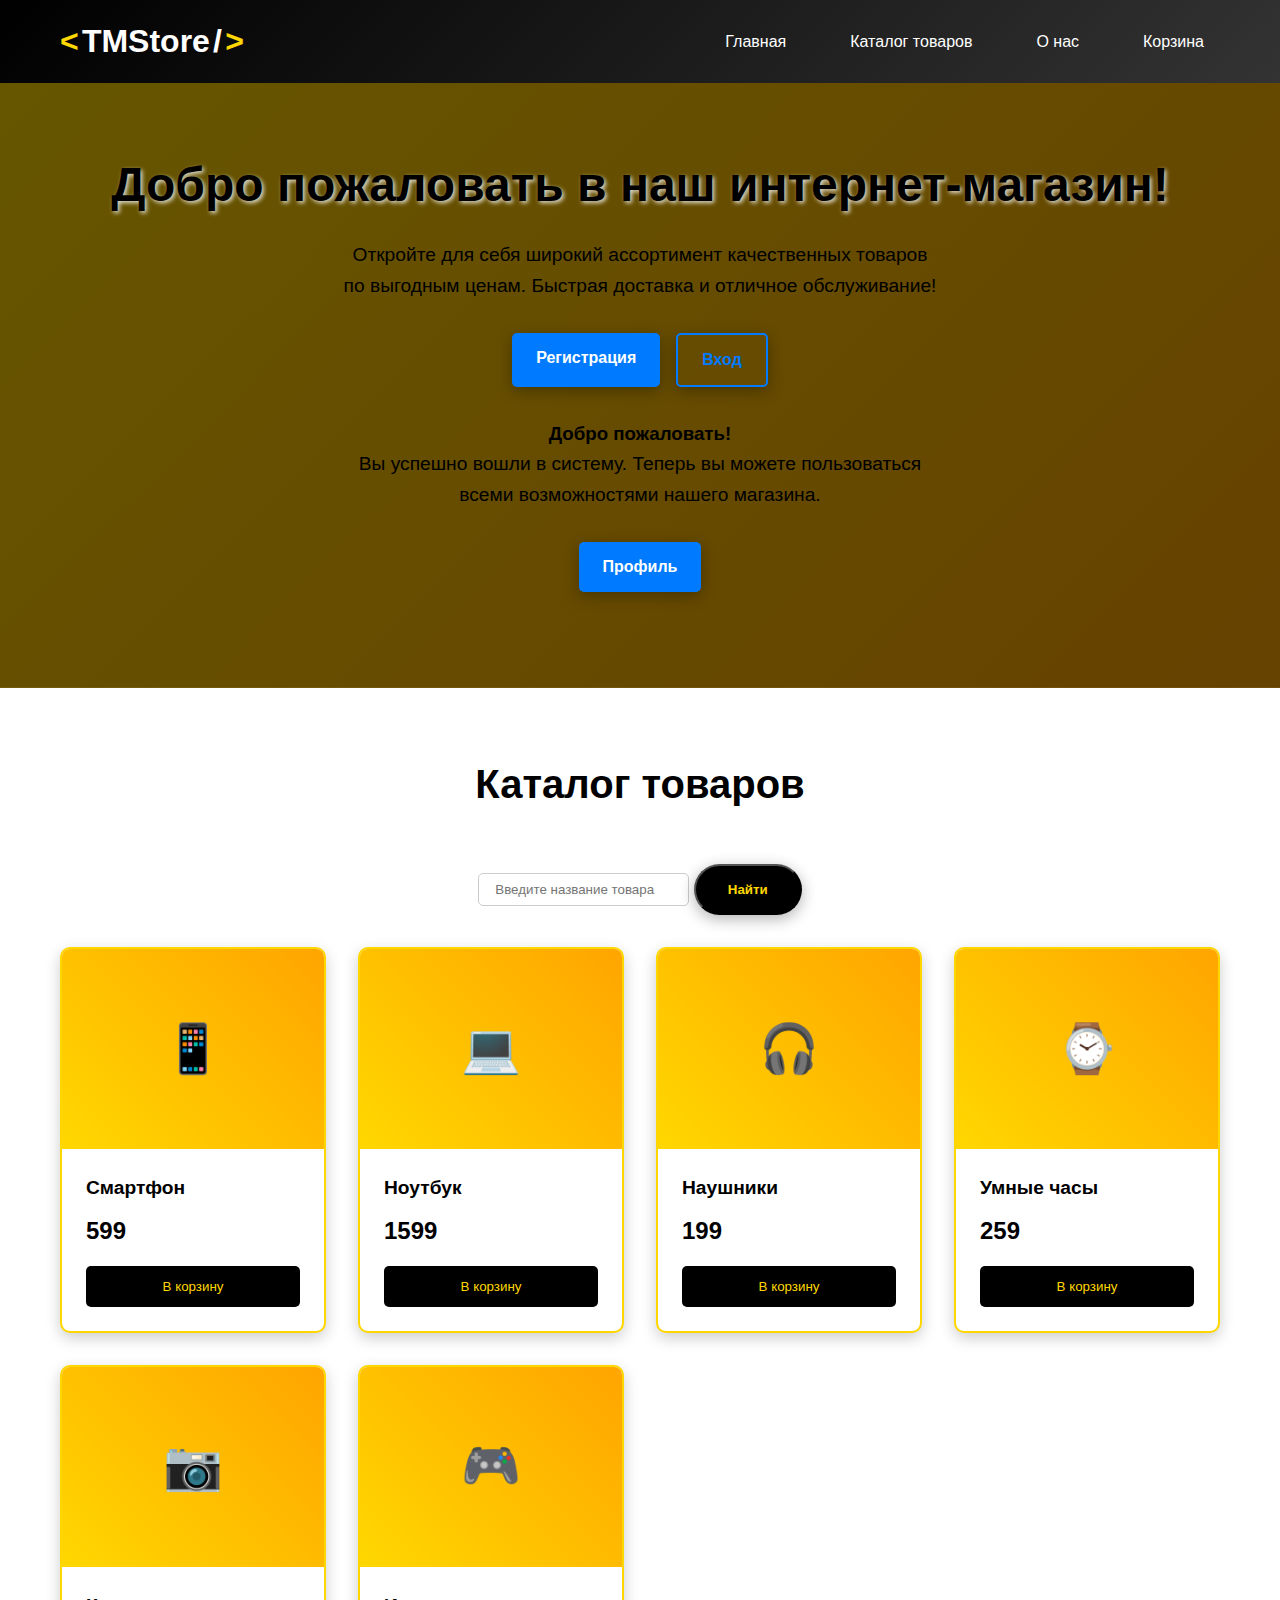
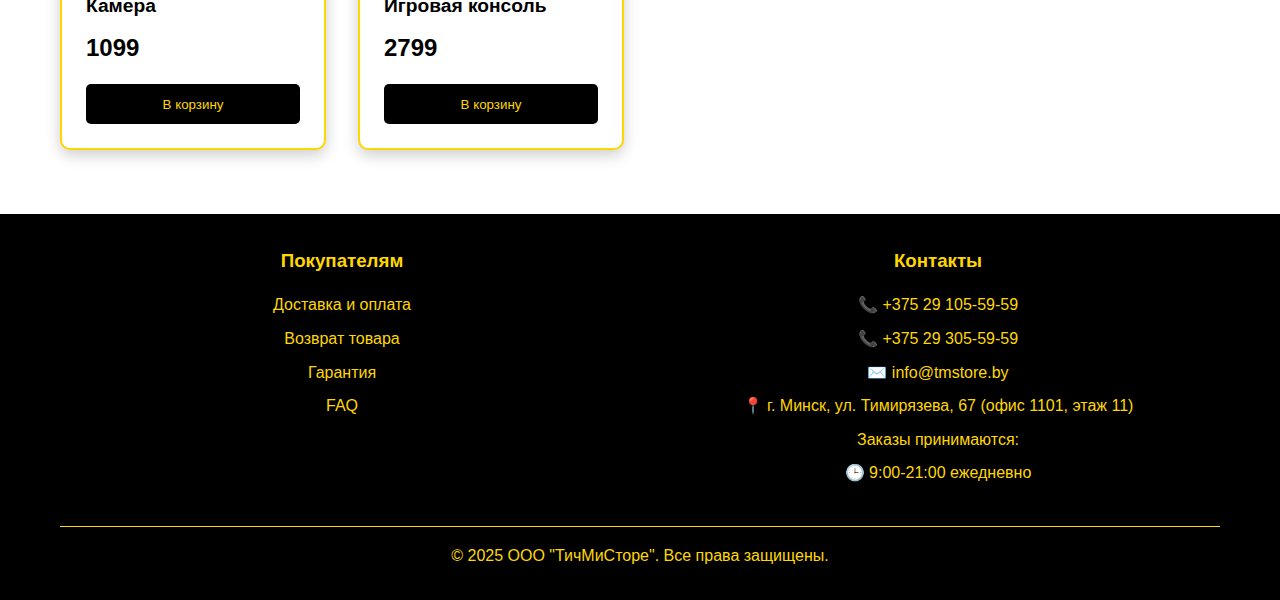
<file: src/main/webapp/WEB-INF/templates/index.html>
<!DOCTYPE html>
<html lang="ru" xmlns:th="http://www.thymeleaf.org">
<head>
    <meta charset="UTF-8">
    <meta http-equiv="Content-Type" content="text/html; charset=UTF-8">
    <meta name="viewport" content="width=device-width, initial-scale=1.0">
    <title>Главная</title>
    <style>
        * {
            margin: 0;
            padding: 0;
            box-sizing: border-box;
        }

        body {
            font-family: 'Arial', sans-serif;
            line-height: 1.6;
            color: #333;
            background-color: #f8f9fa;
        }

        .container {
            max-width: 1200px;
            margin: 0 auto;
            padding: 0 20px;
        }

        /* Header */
        header {
            background: linear-gradient(135deg, #000000 0%, #333333 100%);
            color: white;
            padding: 1rem 0;
            box-shadow: 0 2px 10px rgba(0,0,0,0.3);
        }

        .header-content {
            display: flex;
            justify-content: space-between;
            align-items: center;
            flex-wrap: wrap;
        }

        .logo {
            font-size: 2rem;
            font-weight: bold;
            text-decoration: none;
            color: white;
            display: flex;
            align-items: center;
            gap: 0.2rem;
        }

        .logo-bracket {
            color: #FFD700;
            font-weight: 900;
        }

        .logo-slash {
            color: white;
            font-weight: 900;
        }

        nav ul {
            display: flex;
            list-style: none;
            gap: 2rem;
        }

        nav a {
            color: white;
            text-decoration: none;
            padding: 0.5rem 1rem;
            border-radius: 5px;
            transition: background-color 0.3s;
        }

        nav a:hover {
            background-color: #FFD700;
            color: #000000;
        }

        /* Hero Section */
        .hero {
            background: linear-gradient(rgba(0,0,0,0.6), rgba(0,0,0,0.6)), linear-gradient(135deg, #FFD700 0%, #FFA500 100%);
            background-size: cover;
            background-position: center;
            color: #000000;
            text-align: center;
            padding: 4rem 0;
        }

        .hero h1 {
            font-size: 3rem;
            margin-bottom: 1rem;
            text-shadow: 2px 2px 4px rgba(255,255,255,0.8);
            color: #000000;
        }

        .hero p {
            font-size: 1.2rem;
            margin-bottom: 2rem;
            max-width: 600px;
            margin-left: auto;
            margin-right: auto;
        }

        .btn {
            display: inline-block;
            background: #000000;
            color: #FFD700;
            padding: 1rem 2rem;
            text-decoration: none;
            border-radius: 50px;
            font-weight: bold;
            transition: all 0.3s;
            box-shadow: 0 4px 15px rgba(0,0,0,0.3);
        }

        .btn:hover {
            transform: translateY(-2px);
            background: #FFD700;
            color: #000000;
            box-shadow: 0 6px 20px rgba(255,215,0,0.4);
        }

        /* Features Section */
        .features {
            padding: 4rem 0;
            background: white;
        }

        .features h2 {
            text-align: center;
            margin-bottom: 3rem;
            font-size: 2.5rem;
            color: #333;
        }

        .features-grid {
            display: grid;
            grid-template-columns: repeat(auto-fit, minmax(300px, 1fr));
            gap: 2rem;
        }

        .feature-card {
            text-align: center;
            padding: 2rem;
            border-radius: 10px;
            box-shadow: 0 5px 15px rgba(0,0,0,0.1);
            transition: transform 0.3s;
        }

        .feature-card:hover {
            transform: translateY(-5px);
        }

        .feature-icon {
            font-size: 3rem;
            margin-bottom: 1rem;
        }

        .feature-card h3 {
            margin-bottom: 1rem;
            color: #667eea;
        }

        /* Products Section */
        .products {
            padding: 4rem 0;
            background: #ffffff;
        }

        .products h2 {
            text-align: center;
            margin-bottom: 3rem;
            font-size: 2.5rem;
            color: #000000;
        }

        .products-grid {
            display: grid;
            grid-template-columns: repeat(auto-fit, minmax(250px, 1fr));
            gap: 2rem;
        }

        .product-card {
            background: white;
            border-radius: 10px;
            overflow: hidden;
            box-shadow: 0 5px 15px rgba(0,0,0,0.2);
            border: 2px solid #FFD700;
            transition: transform 0.3s;
        }

        .product-card:hover {
            transform: translateY(-5px);
        }

        .product-image {
            height: 200px;
            background: linear-gradient(45deg, #FFD700, #FFA500);
            display: flex;
            align-items: center;
            justify-content: center;
            color: #000000;
            font-size: 3rem;
        }

        .product-info {
            padding: 1.5rem;
        }

        .product-title {
            font-size: 1.2rem;
            margin-bottom: 0.5rem;
            color: #000000;
        }

        .product-price {
            font-size: 1.5rem;
            font-weight: bold;
            color: #000000;
            margin-bottom: 1rem;
        }

        .product-btn {
            width: 100%;
            background: #000000;
            color: #FFD700;
            border: none;
            padding: 0.8rem;
            border-radius: 5px;
            cursor: pointer;
            transition: background-color 0.3s;
        }

        .product-btn:hover {
            background: #FFD700;
            color: #000000;
        }

        /* Footer */
        footer {
            background: #000000;
            color: #FFD700;
            text-align: center;
            padding: 2rem 0;
        }

        .footer-content {
            display: grid;
            grid-template-columns: repeat(auto-fit, minmax(250px, 1fr));
            gap: 2rem;
            margin-bottom: 2rem;
        }

        .footer-section h3 {
            margin-bottom: 1rem;
            color: #FFD700;
        }

        .footer-section ul {
            list-style: none;
        }

        .footer-section ul li {
            margin-bottom: 0.5rem;
        }

        .footer-section a {
            color: #FFD700;
            text-decoration: none;
            transition: color 0.3s;
        }

        .footer-section a:hover {
            color: #ffffff;
        }

        .footer-bottom {
            border-top: 1px solid #FFD700;
            padding-top: 1rem;
            color: #FFD700;
        }

        /* Responsive */
        @media (max-width: 768px) {
            .header-content {
                flex-direction: column;
                gap: 1rem;
            }

            nav ul {
                flex-direction: column;
                gap: 0.5rem;
            }

            .hero h1 {
                font-size: 2rem;
            }

            .hero p {
                font-size: 1rem;
            }

            .features-grid,
            .products-grid {
                grid-template-columns: 1fr;
            }
        }
    </style>
</head>
<body>
    <!-- Header -->
    <header>
        <div class="container">
            <div class="header-content">
                <a href="#" class="logo">
                    <span class="logo-bracket">&lt;</span>
                    <span>TMStore</span>
                    <span class="logo-slash">/</span>
                    <span class="logo-bracket">&gt;</span>
                </a>
                <nav>
                    <ul>
                        <li><a href="#home">Главная</a></li>
                        <li><a href="#products">Каталог товаров</a></li>
                        <li><a href="#about">О нас</a></li>
                        <li><a href="#cart">Корзина</a></li>
                    </ul>
                </nav>
            </div>
        </div>
    </header>

    <!-- Hero Section -->
    <section class="hero" id="home">
        <div class="container">
            <h1>Добро пожаловать в наш интернет-магазин!</h1>
            <p>Откройте для себя широкий ассортимент качественных товаров по выгодным ценам. Быстрая доставка и отличное обслуживание!</p>


            <div th:if="${session.user == null}" class="auth-buttons" style="margin: 2rem 0; display: flex; gap: 1rem; justify-content: center; flex-wrap: wrap;">
                <a th:href="@{/auth/register}" class="btn btn-primary" style="padding: 12px 24px; background: #007bff; color: white; text-decoration: none; border-radius: 5px; font-weight: bold; transition: background 0.3s;">Регистрация</a>
                <a th:href="@{/auth/login}" class="btn btn-outline" style="padding: 12px 24px; background: transparent; color: #007bff; text-decoration: none; border: 2px solid #007bff; border-radius: 5px; font-weight: bold; transition: all 0.3s;">Вход</a>
            </div>

            <div th:if="${session.user != null}" class="welcome-message" style="margin: 2rem 0; text-align: center;">
                <h3 th:text="'Добро пожаловать, ' + ${session.user.username} + '!'">Добро пожаловать!</h3>
                <p>Вы успешно вошли в систему. Теперь вы можете пользоваться всеми возможностями нашего магазина.</p>
                <div style="margin-top: 1rem;">
                    <a th:href="@{/auth/profile}" class="btn btn-primary" style="padding: 12px 24px; background: #007bff; color: white; text-decoration: none; border-radius: 5px; font-weight: bold; transition: background 0.3s;">Профиль</a>
                </div>
            </div>
        </div>
    </section>

    <!-- Products Section -->
    <section class="products" id="products">
        <div class="container">

            <h2>Каталог товаров</h2>
            <form action="/products/search" method="get" style="text-align: center; margin: 2rem 0;">
                <input type="text" name="name" placeholder="Введите название товара" required
                       style="padding: 0.5rem 1rem; border-radius: 5px; border: 1px solid #ccc;">
                <button type="submit" class="btn">Найти</button>
            </form>
            <div class="products-grid">
                <div class="product-card">
                    <div class="product-image">📱</div>
                    <div class="product-info">
                        <h3 class="product-title">Смартфон</h3>
                        <p class="product-price">599</p>
                        <button class="product-btn">В корзину</button>
                    </div>
                </div>
                <div class="product-card">
                    <div class="product-image">💻</div>
                    <div class="product-info">
                        <h3 class="product-title">Ноутбук</h3>
                        <p class="product-price">1599</p>
                        <button class="product-btn">В корзину</button>
                    </div>
                </div>
                <div class="product-card">
                    <div class="product-image">🎧</div>
                    <div class="product-info">
                        <h3 class="product-title">Наушники</h3>
                        <p class="product-price">199</p>
                        <button class="product-btn">В корзину</button>
                    </div>
                </div>
                <div class="product-card">
                    <div class="product-image">⌚</div>
                    <div class="product-info">
                        <h3 class="product-title">Умные часы</h3>
                        <p class="product-price">259</p>
                        <button class="product-btn">В корзину</button>
                    </div>
                </div>
                <div class="product-card">
                    <div class="product-image">📷</div>
                    <div class="product-info">
                        <h3 class="product-title">Камера</h3>
                        <p class="product-price">1099</p>
                        <button class="product-btn">В корзину</button>
                    </div>
                </div>
                <div class="product-card">
                    <div class="product-image">🎮</div>
                    <div class="product-info">
                        <h3 class="product-title">Игровая консоль</h3>
                        <p class="product-price">2799</p>
                        <button class="product-btn">В корзину</button>
                    </div>
                </div>
            </div>
        </div>
    </section>

    <!-- Footer -->
    <footer>
        <div class="container">
            <div class="footer-content">
                <div class="footer-section">
                    <h3>Покупателям</h3>
                    <ul>
                        <li><a href="#">Доставка и оплата</a></li>
                        <li><a href="#">Возврат товара</a></li>
                        <li><a href="#">Гарантия</a></li>
                        <li><a href="#">FAQ</a></li>
                    </ul>
                </div>
                <div class="footer-section">
                    <h3>Контакты</h3>
                    <ul>
                        <li>📞 +375 29 105-59-59</li>
                        <li>📞 +375 29 305-59-59</li>
                        <li>✉️ info@tmstore.by</li>
                        <li>📍 г. Минск, ул. Тимирязева, 67 (офис 1101, этаж 11)</li>
                        <li>Заказы принимаются:</li>
                        <li>🕒 9:00-21:00 ежедневно</li>
                    </ul>
                </div>
            </div>
            <div class="footer-bottom">
                <p>&copy; 2025 ООО "ТичМиСторе". Все права защищены.</p>
            </div>
        </div>
    </footer>
</body>
</html>
</file>
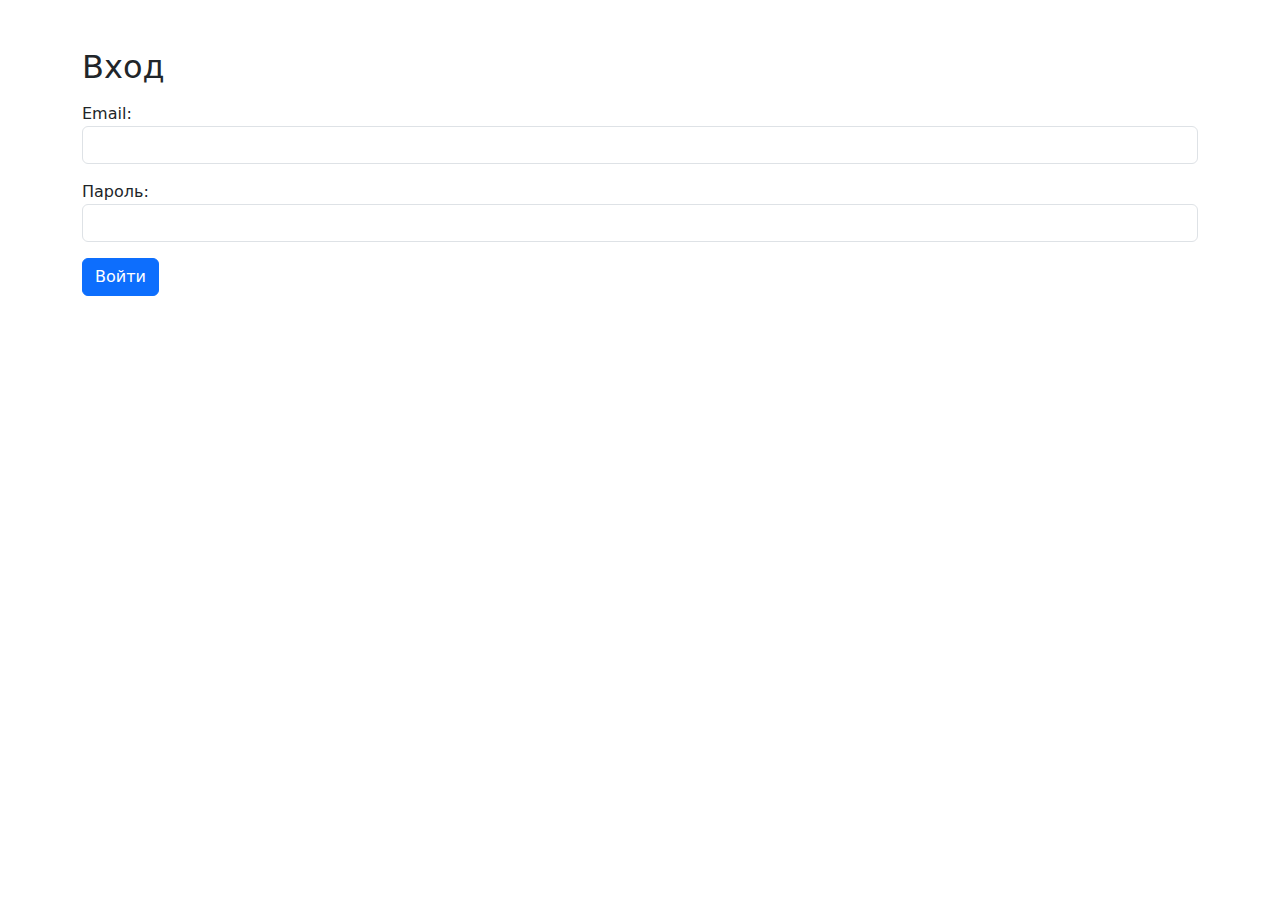
<file: src/main/webapp/WEB-INF/templates/login.html>
<!DOCTYPE html>
<html xmlns:th="http://www.thymeleaf.org">
<head>
    <meta charset="UTF-8">
    <title>Вход</title>
    <link rel="stylesheet" href="https://cdn.jsdelivr.net/npm/bootstrap@5.3.0/dist/css/bootstrap.min.css">
</head>
<body class="container mt-5">

<h2>Вход</h2>

<form th:action="@{/user/login}" method="post" class="mt-3">
    <div class="mb-3">
        <label for="email">Email:</label>
        <input type="email" name="email" id="email" class="form-control"/>
    </div>

    <div class="mb-3">
        <label for="password">Пароль:</label>
        <input type="password" name="password" id="password" class="form-control"/>
    </div>

    <button type="submit" class="btn btn-primary">Войти</button>

    <p class="mt-3 text-danger" th:text="${error}"></p>
</form>

</body>
</html>
</file>
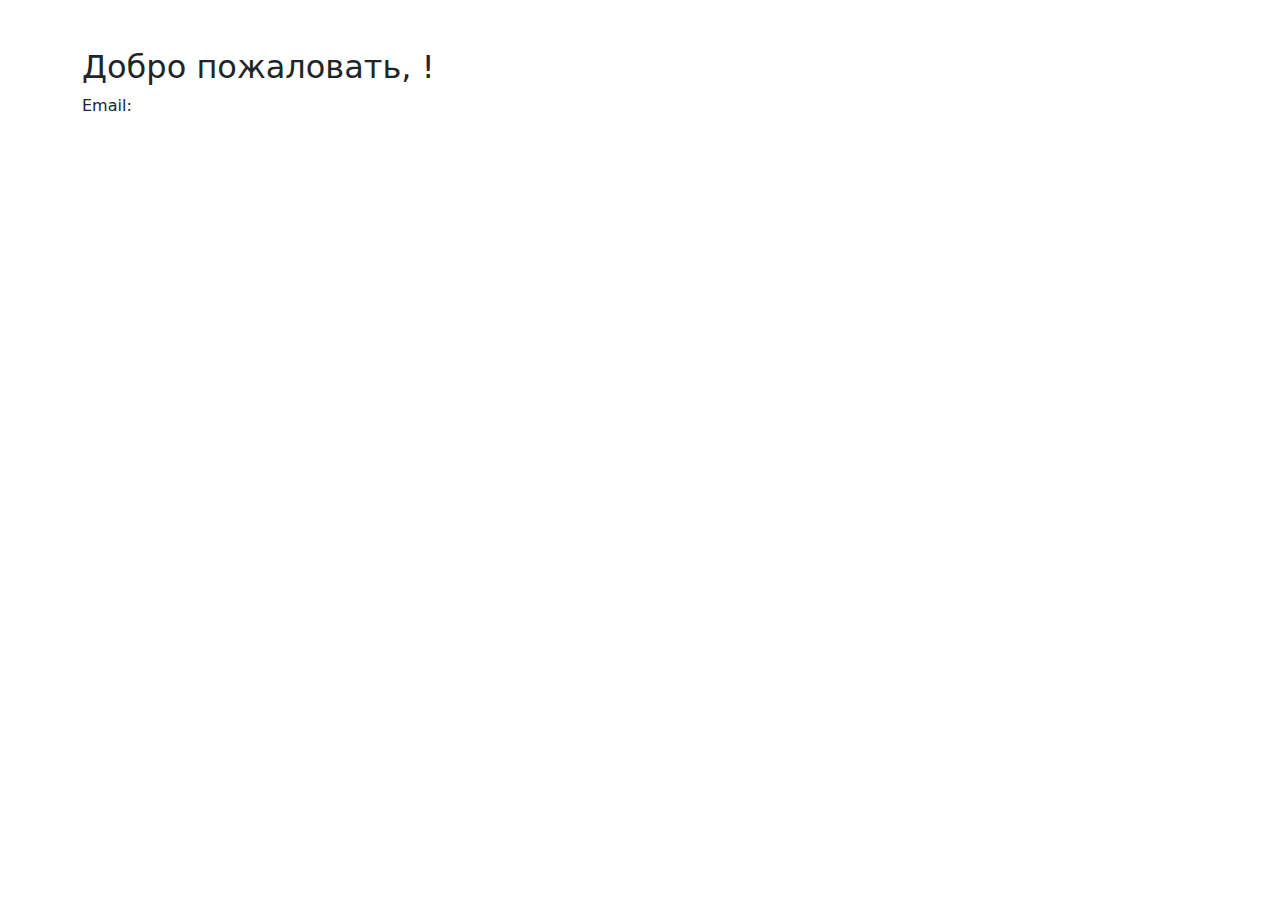
<file: src/main/webapp/WEB-INF/templates/profile.html>
<!DOCTYPE html>
<html xmlns:th="http://www.thymeleaf.org">
<head>
  <meta charset="UTF-8">
  <title>Профиль</title>
  <link rel="stylesheet" href="https://cdn.jsdelivr.net/npm/bootstrap@5.3.0/dist/css/bootstrap.min.css">
</head>
<body class="container mt-5">

<h2>Добро пожаловать, <span th:text="${user.username}"></span>!</h2>
<p>Email: <span th:text="${user.email}"></span></p>

</body>
</html>
</file>
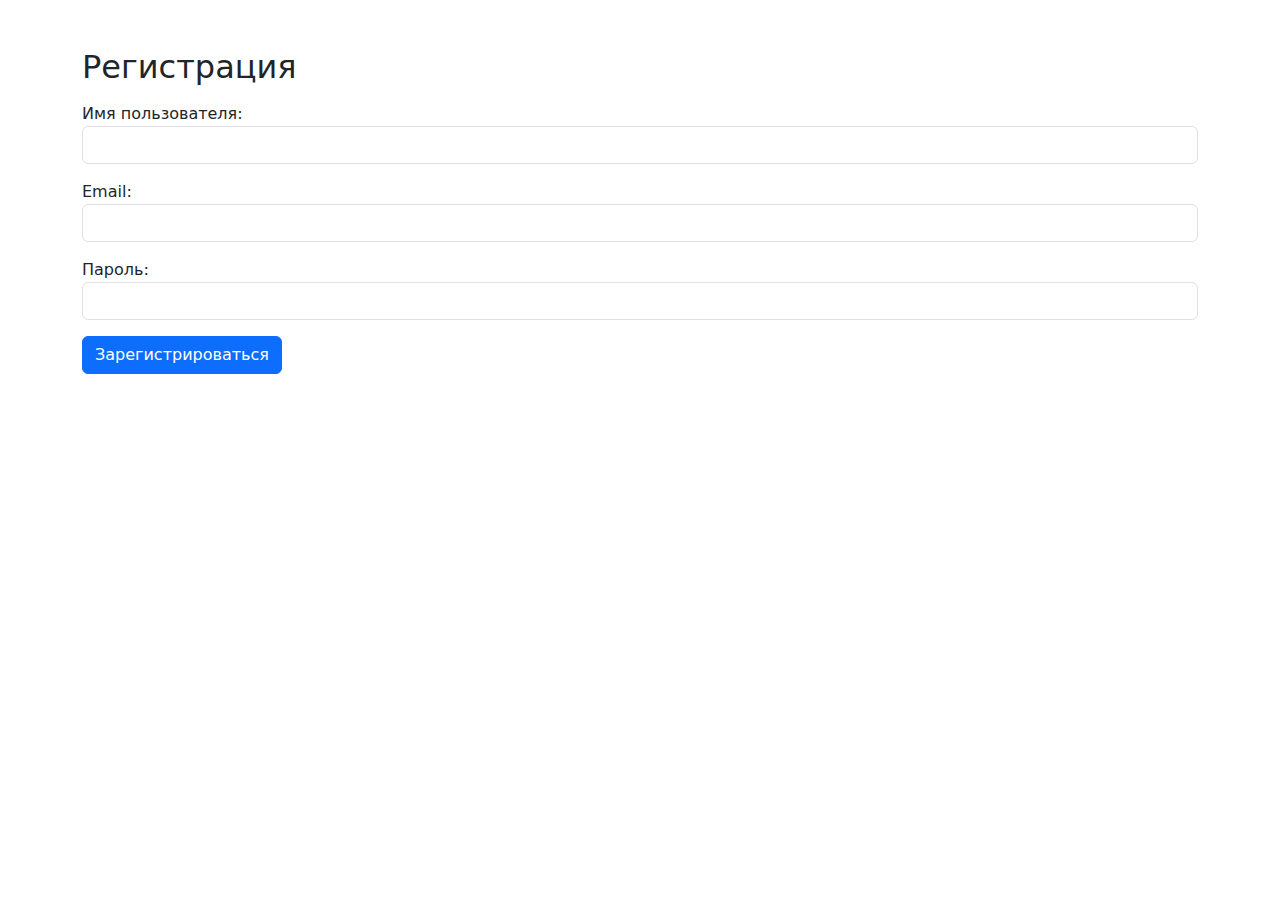
<file: src/main/webapp/WEB-INF/templates/register.html>
<!DOCTYPE html>
<html xmlns:th="http://www.thymeleaf.org">
<head>
    <meta charset="UTF-8">
    <title>Регистрация</title>
    <link rel="stylesheet" href="https://cdn.jsdelivr.net/npm/bootstrap@5.3.0/dist/css/bootstrap.min.css">
</head>
<body class="container mt-5">

<h2>Регистрация</h2>

<form th:action="@{/user/register}" th:object="${user}" method="post" class="mt-3">
    <div class="mb-3">
        <label for="username">Имя пользователя:</label>
        <input type="text" th:field="*{username}" class="form-control" id="username"/>
        <div th:if="${#fields.hasErrors('username')}" th:errors="*{username}" class="text-danger"></div>
    </div>

    <div class="mb-3">
        <label for="email">Email:</label>
        <input type="email" th:field="*{email}" class="form-control" id="email"/>
        <div th:if="${#fields.hasErrors('email')}" th:errors="*{email}" class="text-danger"></div>
    </div>

    <div class="mb-3">
        <label for="password">Пароль:</label>
        <input type="password" th:field="*{password}" class="form-control" id="password"/>
        <div th:if="${#fields.hasErrors('password')}" th:errors="*{password}" class="text-danger"></div>
    </div>

    <button type="submit" class="btn btn-primary">Зарегистрироваться</button>

    <p class="mt-3 text-danger" th:text="${error}"></p>
    <p class="mt-3 text-success" th:text="${message}"></p>
</form>

</body>
</html>
</file>
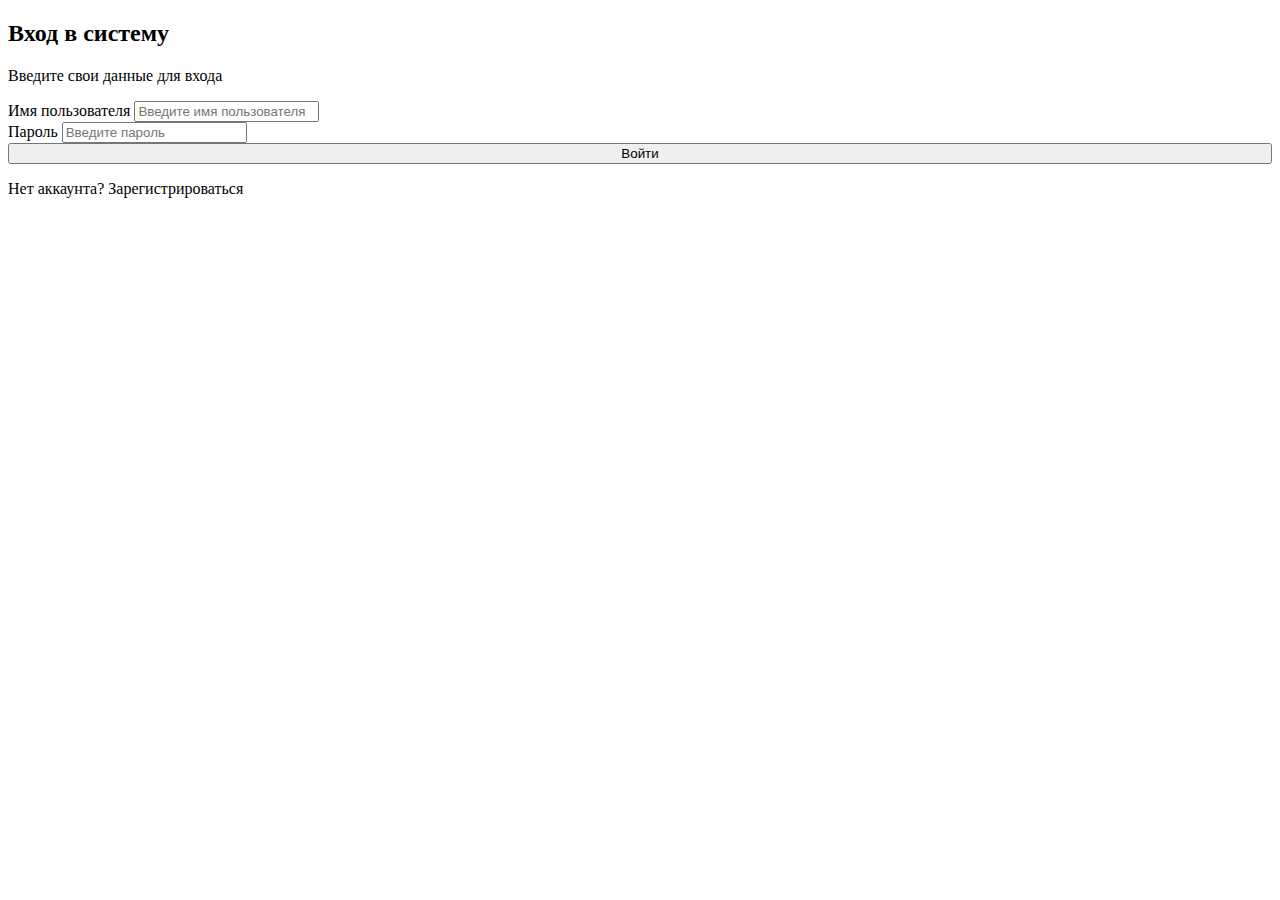
<file: src/main/webapp/WEB-INF/templates/auth/login.html>
<!DOCTYPE html>
<html lang="ru" xmlns:th="http://www.thymeleaf.org" xmlns:layout="http://www.ultraq.net.nz/thymeleaf/layout" layout:decorate="~{layout/base}">
<head>
    <title th:text="'Вход в систему'">Вход в систему</title>
</head>
<body>
    <main layout:fragment="content">
        <div class="form-container">
            <div class="form-header">
                <h2>Вход в систему</h2>
                <p>Введите свои данные для входа</p>
            </div>

            <div th:if="${errorMessage}" class="alert alert-danger">
                <span th:text="${errorMessage}"></span>
            </div>

            <form th:action="@{/auth/login}" th:object="${loginForm}" method="post">
                <div class="form-group">
                    <label for="username">Имя пользователя</label>
                    <input type="text" 
                           class="form-control" 
                           id="username" 
                           th:field="*{username}"
                           placeholder="Введите имя пользователя"
                           required>
                    <div th:if="${#fields.hasErrors('username')}" class="error">
                        <span th:errors="*{username}"></span>
                    </div>
                </div>
                
                <div class="form-group">
                    <label for="password">Пароль</label>
                    <input type="password" 
                           class="form-control" 
                           id="password" 
                           th:field="*{password}"
                           placeholder="Введите пароль"
                           required>
                    <div th:if="${#fields.hasErrors('password')}" class="error">
                        <span th:errors="*{password}"></span>
                    </div>
                </div>
                
                <button type="submit" class="btn btn-primary" style="width: 100%;">
                    Войти
                </button>
            </form>
            
            <div class="auth-footer">
                <p>Нет аккаунта? 
                    <a th:href="@{/auth/register}">Зарегистрироваться</a>
                </p>
            </div>
        </div>
    </main>
</body>
</html>
</file>
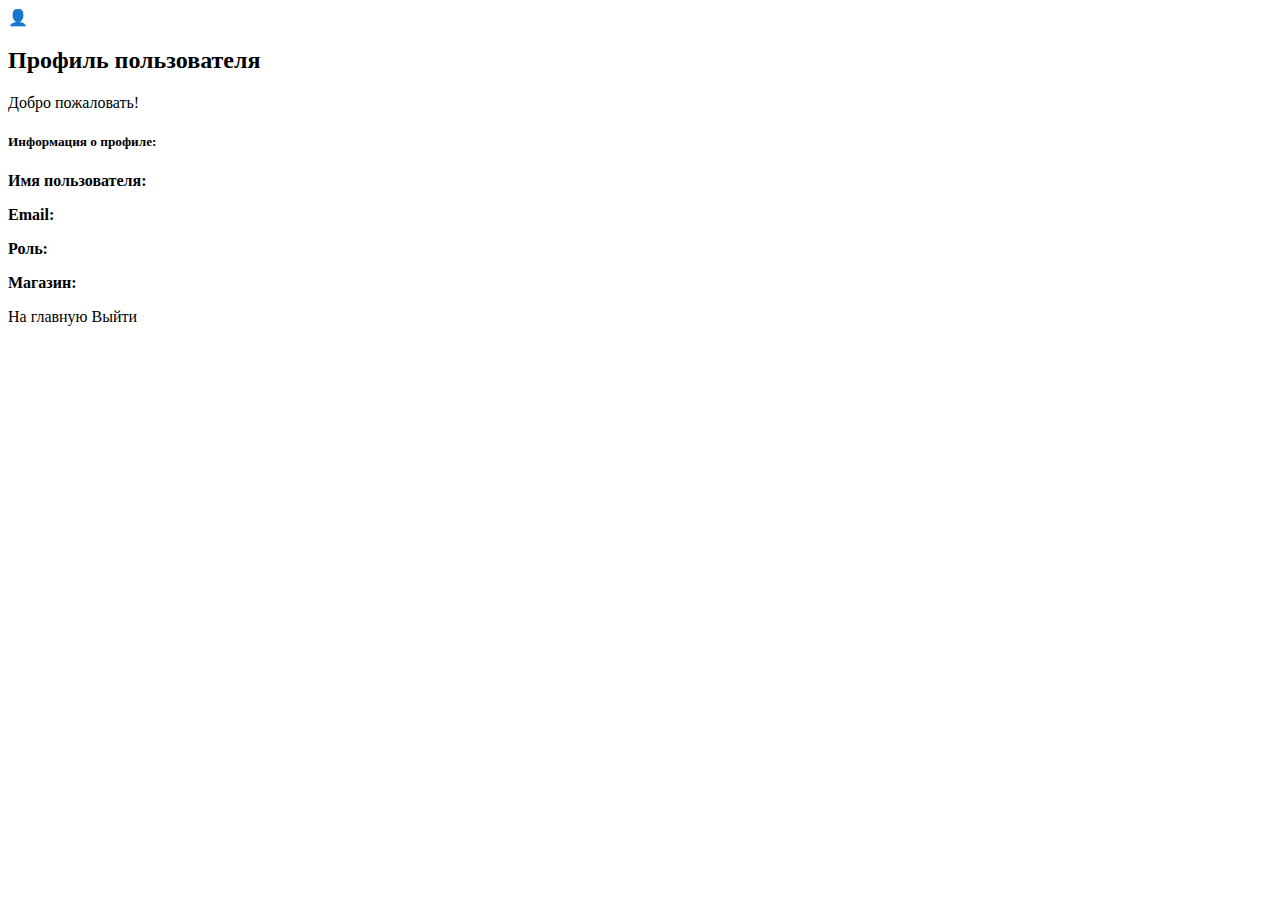
<file: src/main/webapp/WEB-INF/templates/auth/profile.html>
<!DOCTYPE html>
<html lang="ru" xmlns:th="http://www.thymeleaf.org" xmlns:layout="http://www.ultraq.net.nz/thymeleaf/layout" layout:decorate="~{layout/base}">
<head>
    <title th:text="'Профиль'">Профиль</title>
</head>
<body>
    <main layout:fragment="content">
        <div class="success-container">
            <div class="success-icon">
                👤
            </div>
            
            <div class="form-header">
                <h2>Профиль пользователя</h2>
                <p th:text="'Добро пожаловать, ' + ${user.username} + '!'">Добро пожаловать!</p>
            </div>

            <div th:if="${user}" class="user-info">
                <h5>Информация о профиле:</h5>
                <p><strong>Имя пользователя:</strong> <span th:text="${user.username}"></span></p>
                <p><strong>Email:</strong> <span th:text="${user.email}"></span></p>
                <p><strong>Роль:</strong> 
                    <span th:text="${user.role == T(by.tms.tmsc35p2.model.UserRole).SELLER ? 'Продавец' : 'Покупатель'}"></span>
                </p>
                <p th:if="${user.shopName}">
                    <strong>Магазин:</strong> <span th:text="${user.shopName}"></span>
                </p>
            </div>
            
            <div class="button-group">
                <a th:href="@{/}" class="btn btn-primary">
                    На главную
                </a>
                <a th:href="@{/auth/logout}" class="btn btn-secondary">
                    Выйти
                </a>
            </div>
        </div>
    </main>
</body>
</html>
</file>
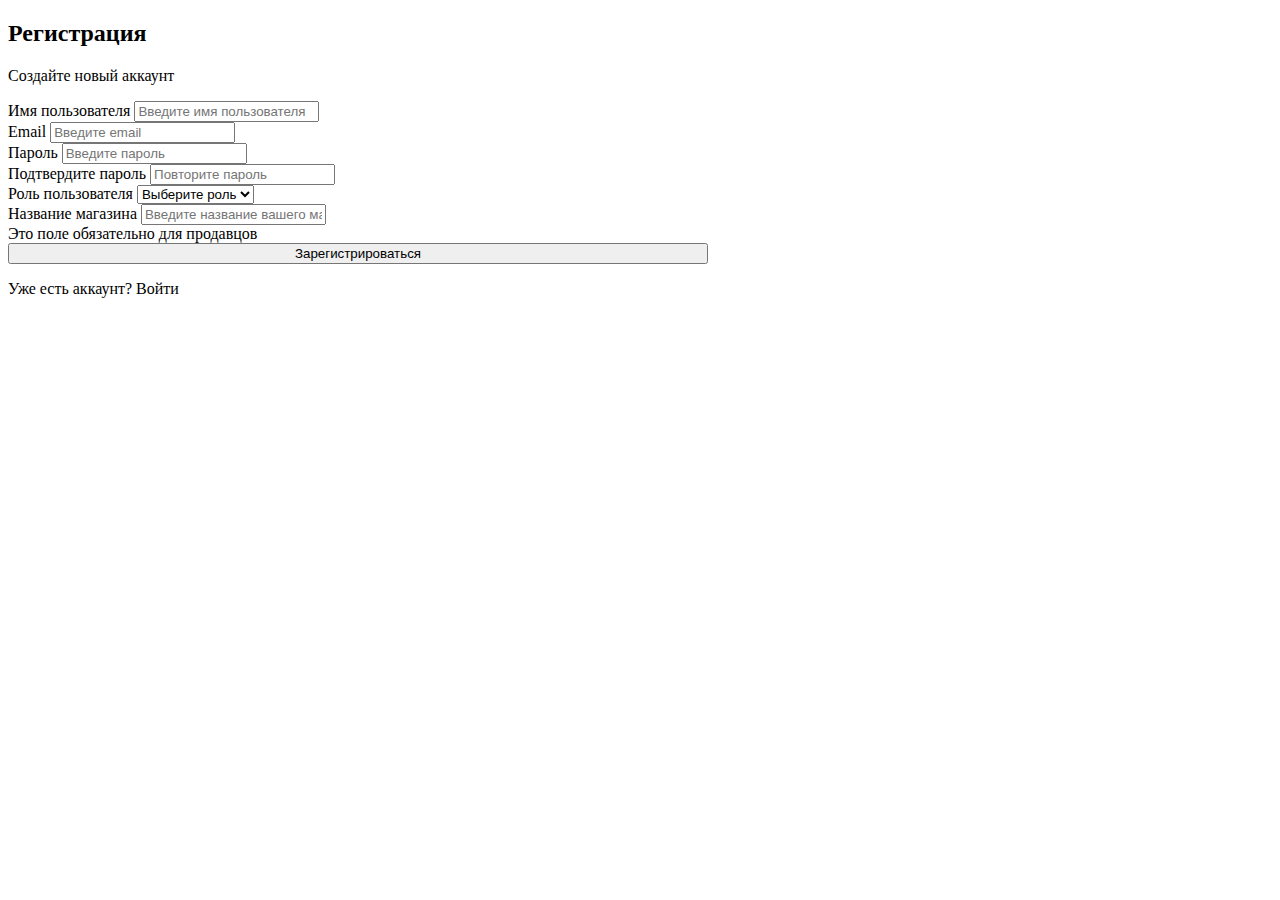
<file: src/main/webapp/WEB-INF/templates/auth/register.html>
<!DOCTYPE html>
<html lang="ru" xmlns:th="http://www.thymeleaf.org" xmlns:layout="http://www.ultraq.net.nz/thymeleaf/layout" layout:decorate="~{layout/base}">
<head>
    <title th:text="'Регистрация'">Регистрация</title>
</head>
<body>
    <main layout:fragment="content">
        <div class="form-container" style="max-width: 700px;">
            <div class="form-header">
                <h2>Регистрация</h2>
                <p>Создайте новый аккаунт</p>
            </div>

            <div th:if="${errorMessage}" class="alert alert-danger">
                <span th:text="${errorMessage}"></span>
            </div>

            <form th:action="@{/auth/register}" th:object="${registerForm}" method="post">
                <div class="form-row">
                    <div class="form-group">
                        <label for="username">Имя пользователя</label>
                        <input type="text" 
                               class="form-control" 
                               id="username" 
                               th:field="*{username}"
                               placeholder="Введите имя пользователя"
                               required>
                        <div th:if="${#fields.hasErrors('username')}" class="error">
                            <span th:errors="*{username}"></span>
                        </div>
                    </div>
                    
                    <div class="form-group">
                        <label for="email">Email</label>
                        <input type="email" 
                               class="form-control" 
                               id="email" 
                               th:field="*{email}"
                               placeholder="Введите email"
                               required>
                        <div th:if="${#fields.hasErrors('email')}" class="error">
                            <span th:errors="*{email}"></span>
                        </div>
                    </div>
                </div>
                
                <div class="form-row">
                    <div class="form-group">
                        <label for="password">Пароль</label>
                        <input type="password" 
                               class="form-control" 
                               id="password" 
                               th:field="*{password}"
                               placeholder="Введите пароль"
                               required>
                        <div th:if="${#fields.hasErrors('password')}" class="error">
                            <span th:errors="*{password}"></span>
                        </div>
                    </div>
                    
                    <div class="form-group">
                        <label for="confirmPassword">Подтвердите пароль</label>
                        <input type="password" 
                               class="form-control" 
                               id="confirmPassword" 
                               th:field="*{confirmPassword}"
                               placeholder="Повторите пароль"
                               required>
                        <div th:if="${#fields.hasErrors('confirmPassword')}" class="error">
                            <span th:errors="*{confirmPassword}"></span>
                        </div>
                    </div>
                </div>
                
                <div class="form-group">
                    <label for="role">Роль пользователя</label>
                    <select class="form-control" 
                            id="role" 
                            th:field="*{role}"
                            required
                            onchange="toggleShopNameField()">
                        <option value="">Выберите роль</option>
                        <option th:each="role : ${userRoles}" 
                                th:value="${role}" 
                                th:text="${role == T(by.tms.tmsc35p2.model.UserRole).SELLER ? 'Продавец' : 'Покупатель'}">
                        </option>
                    </select>
                    <div th:if="${#fields.hasErrors('role')}" class="error">
                        <span th:errors="*{role}"></span>
                    </div>
                </div>
                
                <div class="form-group shop-name-field" id="shopNameField">
                    <label for="shopName">Название магазина</label>
                    <input type="text" 
                           class="form-control" 
                           id="shopName" 
                           th:field="*{shopName}"
                           placeholder="Введите название вашего магазина">
                    <div class="form-help">Это поле обязательно для продавцов</div>
                    <div th:if="${#fields.hasErrors('shopName')}" class="error">
                        <span th:errors="*{shopName}"></span>
                    </div>
                </div>
                
                <button type="submit" class="btn btn-primary" style="width: 100%;">
                    Зарегистрироваться
                </button>
            </form>
            
            <div class="auth-footer">
                <p>Уже есть аккаунт? 
                    <a th:href="@{/auth/login}">Войти</a>
                </p>
            </div>
        </div>
        
        <script>
            function toggleShopNameField() {
                const roleSelect = document.getElementById('role');
                const shopNameField = document.getElementById('shopNameField');
                const shopNameInput = document.getElementById('shopName');
                
                if (roleSelect.value === 'SELLER') {
                    shopNameField.classList.add('show');
                    shopNameInput.required = true;
                } else {
                    shopNameField.classList.remove('show');
                    shopNameInput.required = false;
                    shopNameInput.value = '';
                }
            }
            
            document.getElementById('confirmPassword').addEventListener('input', function() {
                const password = document.getElementById('password').value;
                const confirmPassword = this.value;
                
                if (password !== confirmPassword) {
                    this.setCustomValidity('Пароли не совпадают');
                } else {
                    this.setCustomValidity('');
                }
            });
        </script>
    </main>
</body>
</html>
</file>
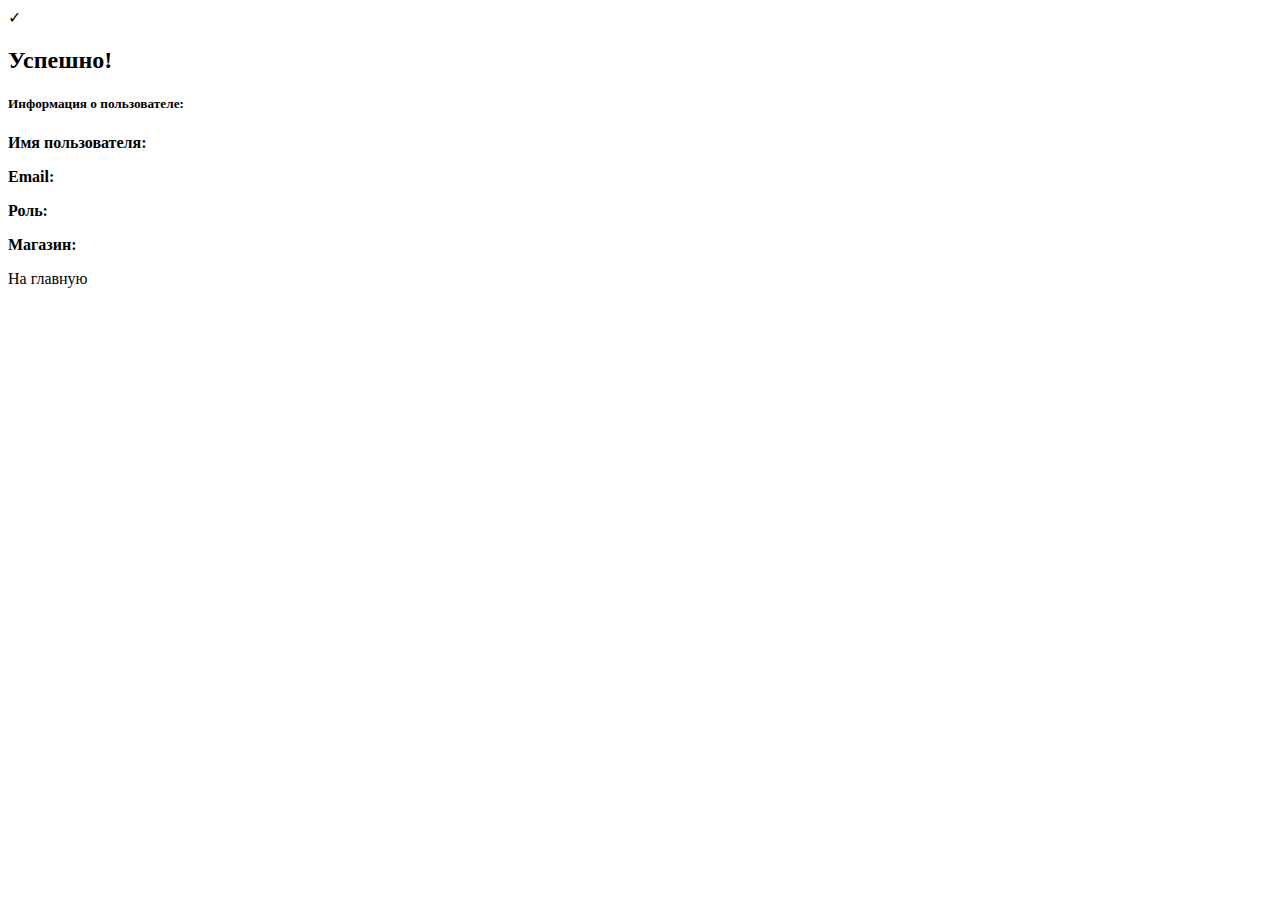
<file: src/main/webapp/WEB-INF/templates/auth/success.html>
<!DOCTYPE html>
<html lang="ru" xmlns:th="http://www.thymeleaf.org" xmlns:layout="http://www.ultraq.net.nz/thymeleaf/layout" layout:decorate="~{layout/base}">
<head>
    <title th:text="'Успешно!'">Успешно!</title>
</head>
<body>
    <main layout:fragment="content">
        <div class="success-container">
            <div class="success-icon">
                ✓
            </div>
            
            <div class="form-header">
                <h2>Успешно!</h2>
            </div>

            <div th:if="${successMessage}" class="alert alert-success">
                <span th:text="${successMessage}"></span>
            </div>

            <div th:if="${user}" class="user-info">
                <h5>Информация о пользователе:</h5>
                <p><strong>Имя пользователя:</strong> <span th:text="${user.username}"></span></p>
                <p><strong>Email:</strong> <span th:text="${user.email}"></span></p>
                <p><strong>Роль:</strong> 
                    <span th:text="${user.role == 'SELLER' ? 'Продавец' : 'Покупатель'}"></span>
                </p>
                <p th:if="${user.shopName}">
                    <strong>Магазин:</strong> <span th:text="${user.shopName}"></span>
                </p>
            </div>
            
            <div class="button-group">
                <a th:href="@{/}" class="btn btn-secondary">
                    На главную
                </a>
            </div>
        </div>
    </main>
</body>
</html>
</file>
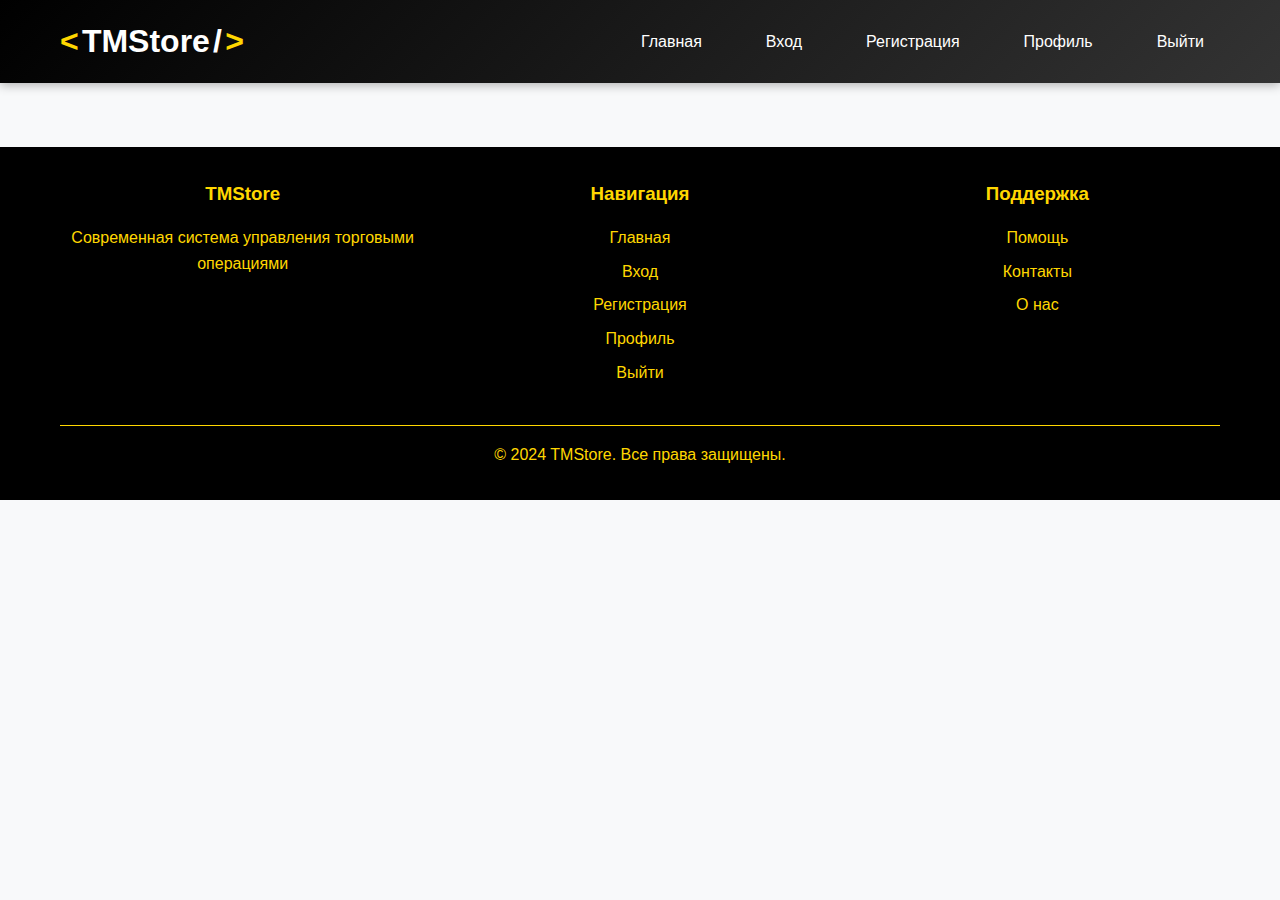
<file: src/main/webapp/WEB-INF/templates/layout/base.html>
<!DOCTYPE html>
<html lang="ru" xmlns:th="http://www.thymeleaf.org" xmlns:layout="http://www.ultraq.net.nz/thymeleaf/layout">
<head>
    <meta charset="UTF-8">
    <meta name="viewport" content="width=device-width, initial-scale=1.0">
    <title th:text="${pageTitle} + ' - TMStore'">TMStore</title>
    <style>
        * {
            margin: 0;
            padding: 0;
            box-sizing: border-box;
        }

        body {
            font-family: 'Arial', sans-serif;
            line-height: 1.6;
            color: #333;
            background-color: #f8f9fa;
        }

        .container {
            max-width: 1200px;
            margin: 0 auto;
            padding: 0 20px;
        }

        /* Header */
        header {
            background: linear-gradient(135deg, #000000 0%, #333333 100%);
            color: white;
            padding: 1rem 0;
            box-shadow: 0 2px 10px rgba(0,0,0,0.3);
        }

        .header-content {
            display: flex;
            justify-content: space-between;
            align-items: center;
            flex-wrap: wrap;
        }

        .logo {
            font-size: 2rem;
            font-weight: bold;
            text-decoration: none;
            color: white;
            display: flex;
            align-items: center;
            gap: 0.2rem;
        }

        .logo-bracket {
            color: #FFD700;
            font-weight: 900;
        }

        .logo-slash {
            color: white;
            font-weight: 900;
        }

        nav ul {
            display: flex;
            list-style: none;
            gap: 2rem;
        }

        nav a {
            color: white;
            text-decoration: none;
            padding: 0.5rem 1rem;
            border-radius: 5px;
            transition: background-color 0.3s;
        }

        nav a:hover {
            background-color: #FFD700;
            color: #000000;
        }

        /* Form Styles */
        .form-container {
            background: rgba(255, 255, 255, 0.95);
            border-radius: 15px;
            box-shadow: 0 15px 35px rgba(0, 0, 0, 0.1);
            backdrop-filter: blur(10px);
            padding: 2rem;
            width: 100%;
            max-width: 500px;
            margin: 2rem auto;
        }

        .form-header {
            text-align: center;
            margin-bottom: 2rem;
        }

        .form-header h2 {
            color: #333;
            margin-bottom: 0.5rem;
        }

        .form-header p {
            color: #666;
        }

        .form-group {
            margin-bottom: 1.5rem;
        }

        .form-group label {
            display: block;
            margin-bottom: 0.5rem;
            color: #333;
            font-weight: bold;
        }

        .form-control {
            width: 100%;
            padding: 12px;
            border: 2px solid #e1e5e9;
            border-radius: 8px;
            font-size: 16px;
            transition: border-color 0.3s;
            font-family: inherit;
        }

        .form-control:focus {
            outline: none;
            border-color: #FFD700;
        }

        .form-row {
            display: flex;
            gap: 1rem;
            margin-bottom: 1.5rem;
        }

        .form-row .form-group {
            flex: 1;
            margin-bottom: 0;
        }

        /* Buttons */
        .btn {
            display: inline-block;
            background: #000000;
            color: #FFD700;
            padding: 1rem 2rem;
            text-decoration: none;
            border-radius: 50px;
            font-weight: bold;
            transition: all 0.3s;
            box-shadow: 0 4px 15px rgba(0,0,0,0.3);
            border: none;
            cursor: pointer;
            font-size: 1rem;
        }

        .btn:hover {
            transform: translateY(-2px);
            background: #FFD700;
            color: #000000;
            box-shadow: 0 6px 20px rgba(255,215,0,0.4);
        }

        .btn-primary {
            background: #000000;
            color: #FFD700;
        }

        .btn-primary:hover {
            background: #FFD700;
            color: #000000;
        }

        .btn-secondary {
            background: #6c757d;
            color: white;
        }

        .btn-secondary:hover {
            background: #5a6268;
            color: white;
        }

        /* Alerts */
        .alert {
            padding: 12px;
            border-radius: 8px;
            margin-bottom: 1rem;
        }

        .alert-success {
            background-color: #d4edda;
            color: #155724;
            border: 1px solid #c3e6cb;
        }

        .alert-danger {
            background-color: #f8d7da;
            color: #721c24;
            border: 1px solid #f5c6cb;
        }

        /* Error messages */
        .error {
            color: #dc3545;
            font-size: 14px;
            margin-top: 0.5rem;
        }

        /* Success/Info containers */
        .success-container,
        .info-container {
            background: rgba(255, 255, 255, 0.95);
            border-radius: 15px;
            box-shadow: 0 15px 35px rgba(0, 0, 0, 0.1);
            backdrop-filter: blur(10px);
            padding: 2rem;
            width: 100%;
            max-width: 500px;
            margin: 2rem auto;
            text-align: center;
        }

        .success-icon,
        .info-icon {
            font-size: 4rem;
            margin-bottom: 1rem;
        }

        .success-icon {
            color: #28a745;
        }

        .info-icon {
            color: #667eea;
        }

        /* User info display */
        .user-info {
            background: rgba(255, 215, 0, 0.1);
            border-radius: 10px;
            padding: 1rem;
            margin-bottom: 1.5rem;
            text-align: left;
        }

        .user-info h5 {
            color: #333;
            margin-bottom: 1rem;
            text-align: center;
        }

        .user-info p {
            margin-bottom: 0.5rem;
            color: #555;
        }

        .user-info strong {
            color: #333;
        }

        /* Button groups */
        .button-group {
            margin-top: 1.5rem;
        }

        .button-group .btn + .btn {
            margin-left: 1rem;
        }

        /* Footer */
        footer {
            background: #000000;
            color: #FFD700;
            text-align: center;
            padding: 2rem 0;
            margin-top: 4rem;
        }

        .footer-content {
            display: grid;
            grid-template-columns: repeat(auto-fit, minmax(250px, 1fr));
            gap: 2rem;
            margin-bottom: 2rem;
        }

        .footer-section h3 {
            margin-bottom: 1rem;
            color: #FFD700;
        }

        .footer-section ul {
            list-style: none;
        }

        .footer-section ul li {
            margin-bottom: 0.5rem;
        }

        .footer-section a {
            color: #FFD700;
            text-decoration: none;
            transition: color 0.3s;
        }

        .footer-section a:hover {
            color: #ffffff;
        }

        .footer-bottom {
            border-top: 1px solid #FFD700;
            padding-top: 1rem;
            color: #FFD700;
        }

        /* Auth specific styles */
        .auth-footer {
            text-align: center;
            margin-top: 1.5rem;
        }

        .auth-footer a {
            color: #FFD700;
            text-decoration: none;
        }

        .auth-footer a:hover {
            text-decoration: underline;
        }

        /* Shop name field */
        .shop-name-field {
            display: none;
        }

        .shop-name-field.show {
            display: block;
        }

        .form-help {
            font-size: 14px;
            color: #666;
            margin-top: 0.5rem;
        }

        /* Responsive Design */
        @media (max-width: 768px) {
            .header-content {
                flex-direction: column;
                gap: 1rem;
            }

            nav ul {
                flex-direction: column;
                gap: 0.5rem;
            }

            .form-row {
                flex-direction: column;
                gap: 0;
            }

            .form-container,
            .success-container,
            .info-container {
                margin: 1rem;
                padding: 1.5rem;
            }

            .button-group .btn + .btn {
                margin-left: 0;
                margin-top: 0.5rem;
            }
        }
    </style>
    <th:block layout:fragment="additional-head"></th:block>
</head>
<body>
    <header>
        <div class="container">
            <div class="header-content">
                <a href="/" class="logo">
                    <span class="logo-bracket">&lt;</span>
                    <span>TMStore</span>
                    <span class="logo-slash">/</span>
                    <span class="logo-bracket">&gt;</span>
                </a>
                <nav>
                    <ul>
                        <li><a href="/">Главная</a></li>
                        <li th:if="${session.user == null}"><a href="/auth/login">Вход</a></li>
                        <li th:if="${session.user == null}"><a href="/auth/register">Регистрация</a></li>
                        <li th:if="${session.user != null}"><a href="/auth/profile">Профиль</a></li>
                        <li th:if="${session.user != null}"><a href="/auth/logout">Выйти</a></li>
                    </ul>
                </nav>
            </div>
        </div>
    </header>

    <main layout:fragment="content">
    </main>

    <footer>
        <div class="container">
            <div class="footer-content">
                <div class="footer-section">
                    <h3>TMStore</h3>
                    <p>Современная система управления торговыми операциями</p>
                </div>
                <div class="footer-section">
                    <h3>Навигация</h3>
                    <ul>
                        <li><a href="/">Главная</a></li>
                        <li th:if="${session.user == null}"><a href="/auth/login">Вход</a></li>
                        <li th:if="${session.user == null}"><a href="/auth/register">Регистрация</a></li>
                        <li th:if="${session.user != null}"><a href="/auth/profile">Профиль</a></li>
                        <li th:if="${session.user != null}"><a href="/auth/logout">Выйти</a></li>
                    </ul>
                </div>
                <div class="footer-section">
                    <h3>Поддержка</h3>
                    <ul>
                        <li><a href="#">Помощь</a></li>
                        <li><a href="#">Контакты</a></li>
                        <li><a href="#">О нас</a></li>
                    </ul>
                </div>
            </div>
            <div class="footer-bottom">
                <p>&copy; 2024 TMStore. Все права защищены.</p>
            </div>
        </div>
    </footer>
</body>
</html>
</file>
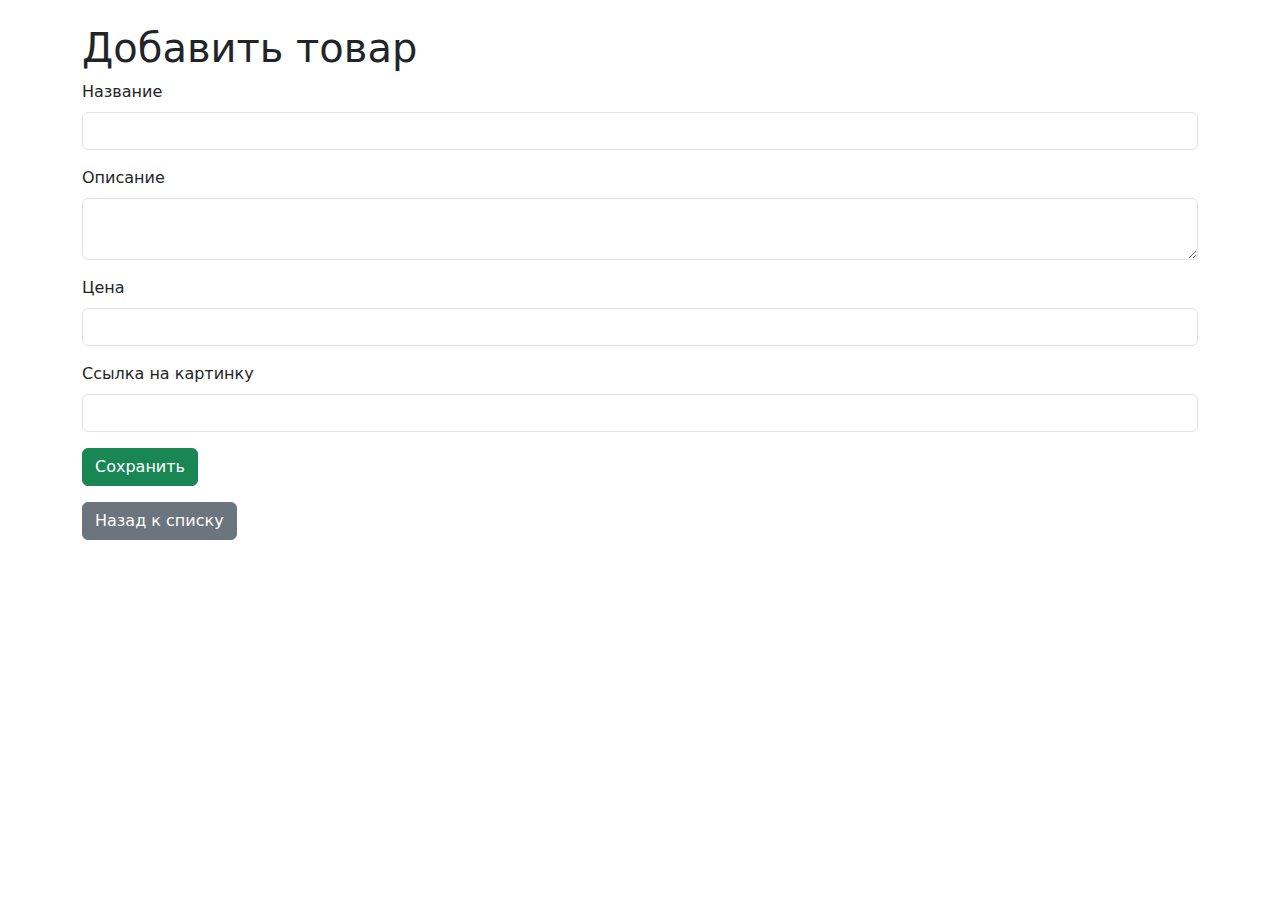
<file: src/main/webapp/WEB-INF/templates/products/add.html>
<!DOCTYPE html>
<html xmlns:th="http://www.thymeleaf.org">
<head>
    <meta charset="UTF-8">
    <title>Добавить товар</title>
    <link rel="stylesheet" href="https://cdn.jsdelivr.net/npm/bootstrap@5.3.0/dist/css/bootstrap.min.css">
</head>
<body class="container mt-4">

<h1>Добавить товар</h1>

<form th:action="@{/products/add}" th:object="${product}" method="post">
    <div class="mb-3">
        <label class="form-label">Название</label>
        <input type="text" th:field="*{name}" class="form-control"/>
    </div>

    <div class="mb-3">
        <label class="form-label">Описание</label>
        <textarea th:field="*{description}" class="form-control"></textarea>
    </div>

    <div class="mb-3">
        <label class="form-label">Цена</label>
        <input type="number" step="0.01" th:field="*{price}" class="form-control"/>
    </div>

    <div class="mb-3">
        <label class="form-label">Ссылка на картинку</label>
        <input type="text" th:field="*{imageUrl}" class="form-control"/>
    </div>

    <button type="submit" class="btn btn-success">Сохранить</button>
</form>

<a href="/products" class="btn btn-secondary mt-3">Назад к списку</a>

</body>
</html>
</file>
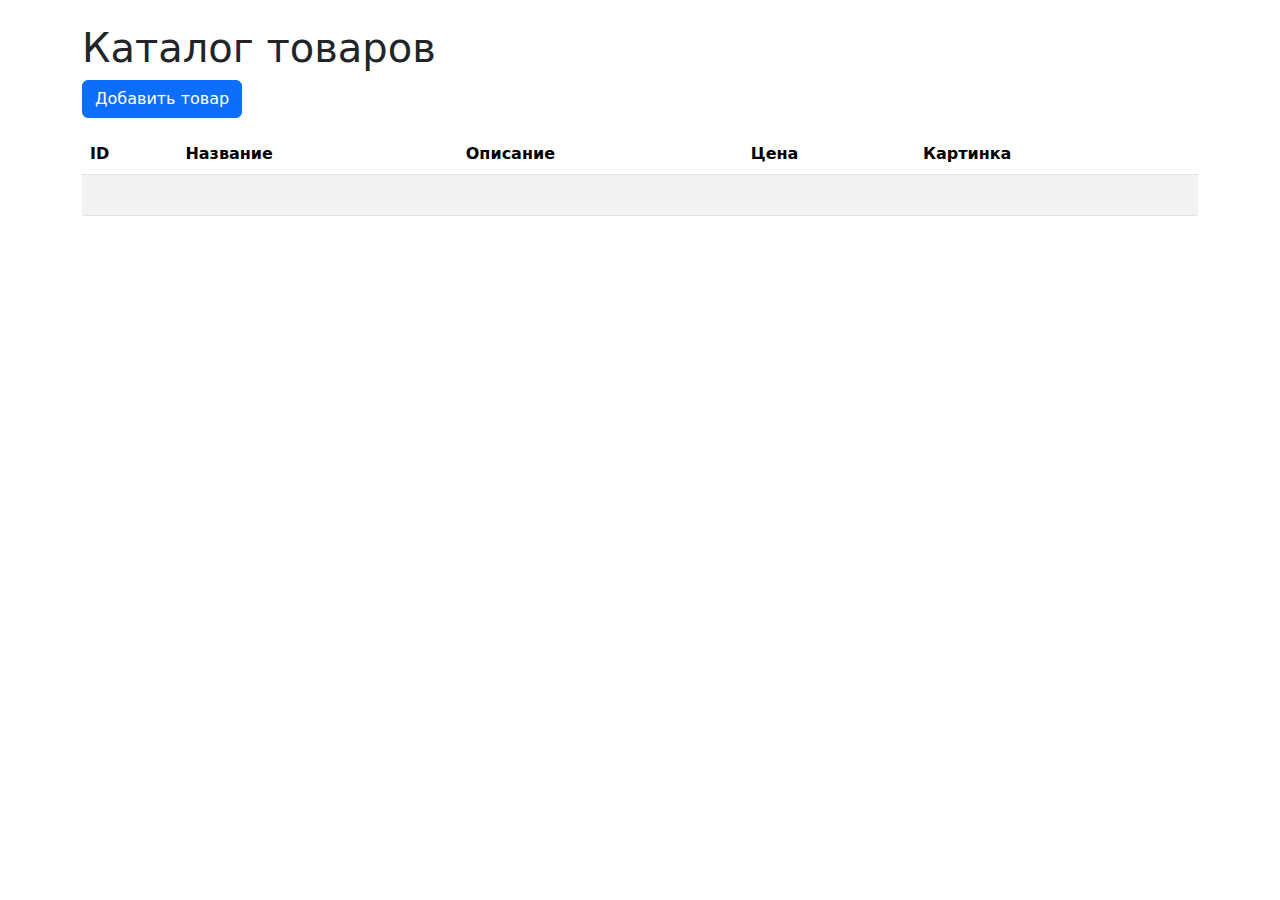
<file: src/main/webapp/WEB-INF/templates/products/list.html>
<!DOCTYPE html>
<html xmlns:th="http://www.thymeleaf.org">
<head>
  <meta charset="UTF-8">
  <title>Список товаров</title>
  <link rel="stylesheet" href="https://cdn.jsdelivr.net/npm/bootstrap@5.3.0/dist/css/bootstrap.min.css">
</head>
<body class="container mt-4">

<h1>Каталог товаров</h1>

<a href="/products/add" class="btn btn-primary mb-3">Добавить товар</a>

<table class="table table-striped">
  <thead>
  <tr>
    <th>ID</th>
    <th>Название</th>
    <th>Описание</th>
    <th>Цена</th>
    <th>Картинка</th>
  </tr>
  </thead>
  <tbody>
  <tr th:each="product : ${products}">
    <td th:text="${product.id}"></td>
    <td th:text="${product.name}"></td>
    <td th:text="${product.description}"></td>
    <td th:text="${product.price} + ' ₽'"></td>
    <td><img th:src="${product.imageUrl}" style="max-width: 100px;"/></td>
  </tr>
  </tbody>
</table>

</body>
</html>
</file>
